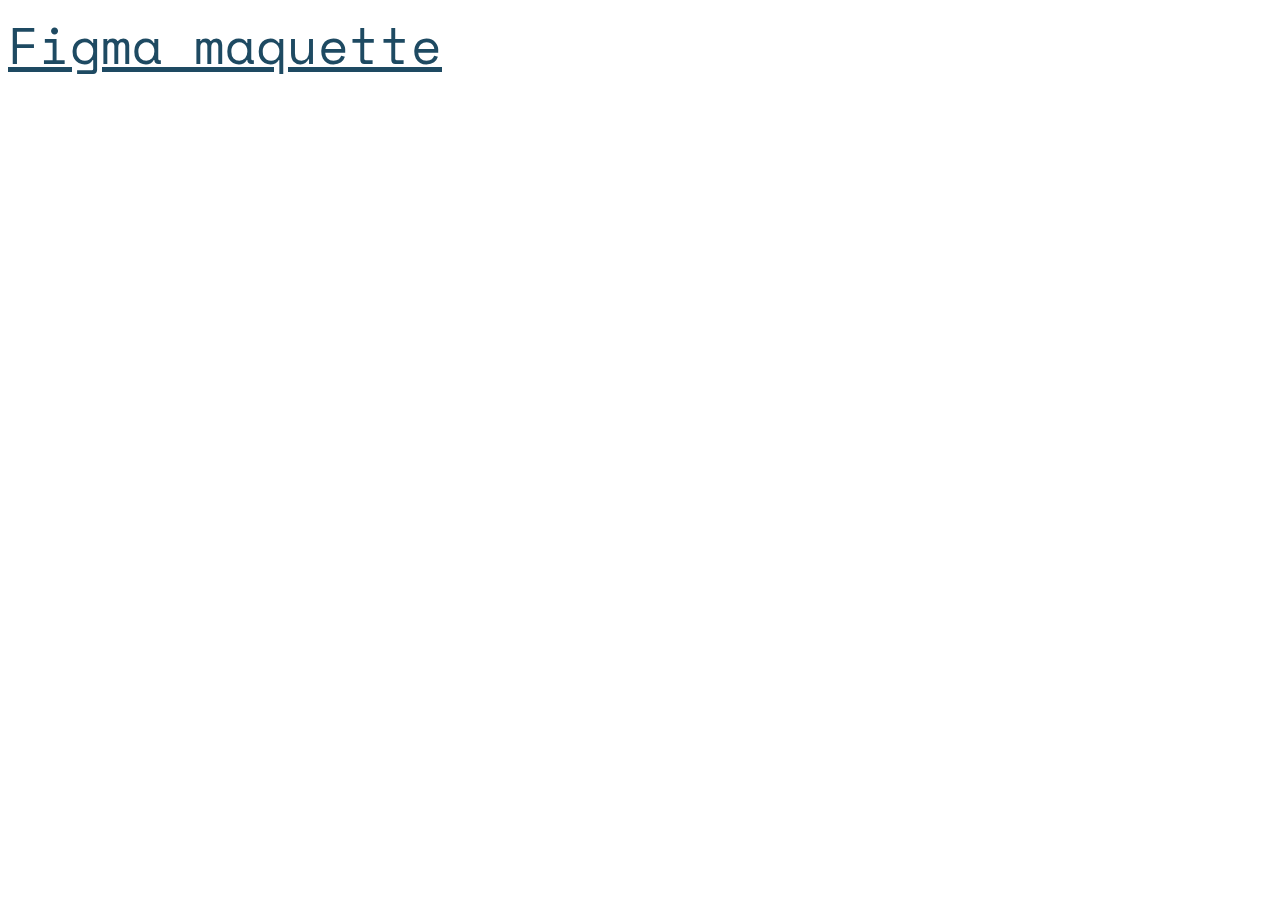
<file: parcours_boost/src/main/resources/static/index.html>
<!DOCTYPE html>
<html lang="en">
<head>
    <meta charset="UTF-8">
    <meta http-equiv="X-UA-Compatible" content="IE=edge">
    <meta name="viewport" content="width=device-width, initial-scale=1.0">
    <link rel="stylesheet" href="style.css">
    <link rel="preconnect" href="https://fonts.googleapis.com">
    <link rel="preconnect" href="https://fonts.gstatic.com" crossorigin>
    <link href="https://fonts.googleapis.com/css2?family=Space+Mono:ital,wght@0,400;0,700;1,400;1,700&display=swap" rel="stylesheet">
    <title>Figma link</title>
</head>
<body>
    <a style="font-size: 50px;" href="https://www.figma.com/design/U84DykKojJwShvOu3G3K35/Human-Booster-Maquette?node-id=0-1&t=K1BsduGBI5MnFB21-1">Figma maquette</a>
</body>
</file>
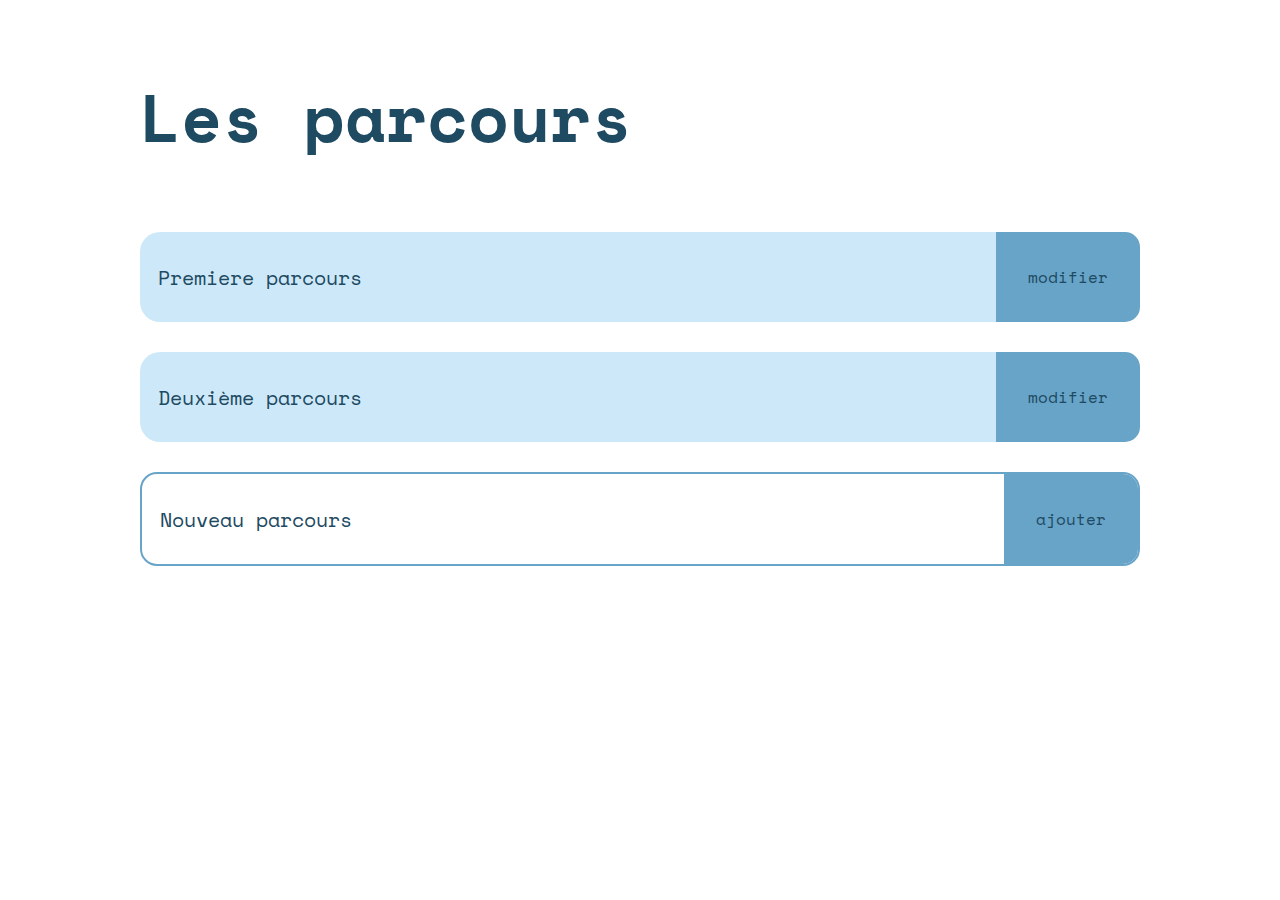
<file: parcours_boost/src/main/resources/static/Accueil.html>
<!DOCTYPE html>
<html lang="en">
<head>
    <meta charset="UTF-8">
    <meta http-equiv="X-UA-Compatible" content="IE=edge">
    <meta name="viewport" content="width=device-width, initial-scale=1.0">
    <link rel="stylesheet" href="style.css">
    <link rel="preconnect" href="https://fonts.googleapis.com">
    <link rel="preconnect" href="https://fonts.gstatic.com" crossorigin>
    <link href="https://fonts.googleapis.com/css2?family=Space+Mono:ital,wght@0,400;0,700;1,400;1,700&display=swap" rel="stylesheet">
    <title>Accueil</title>
</head>
<body>

<div class="container">
<p class="title">Les parcours<p>

    <div class="parcous_list">
        <div class="rect old"><p class="text">Premiere parcours</p><a href="positions.html" class="button">modifier</a></div>
        <div class="rect old"><p class="text">Deuxième parcours</p><a href="positions.html" class="button">modifier</a></div>
        <div class="rect new"><p class="text">Nouveau parcours</p><a href="positions.html" class="button">ajouter</a></div>
    </div>
</div>


</body>
</file>
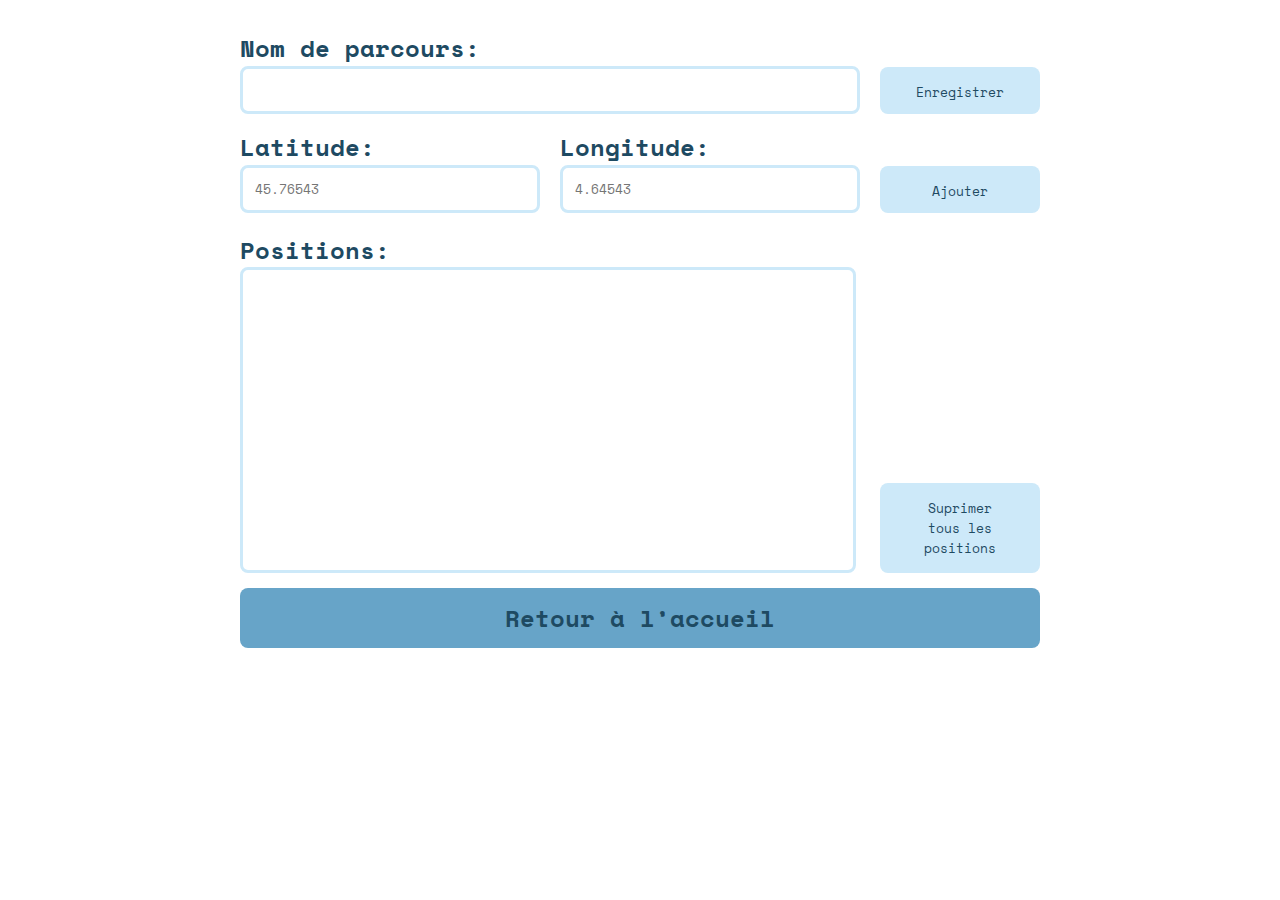
<file: parcours_boost/src/main/resources/static/Positions.html>
<!DOCTYPE html>
<html lang="en">
<head>
    <meta charset="UTF-8">
    <meta http-equiv="X-UA-Compatible" content="IE=edge">
    <meta name="viewport" content="width=device-width, initial-scale=1.0">
    <link rel="stylesheet" href="style.css">
    <link rel="preconnect" href="https://fonts.googleapis.com">
    <link rel="preconnect" href="https://fonts.gstatic.com" crossorigin>
    <link href="https://fonts.googleapis.com/css2?family=Space+Mono:ital,wght@0,400;0,700;1,400;1,700&display=swap" rel="stylesheet">
    <title>Parcours modification</title>
</head>
<body>

<form>
    <div class="name_container">
        <label class="name text_label" for="name-field">
            Nom de parcours:
            <input class="rect2" id="name-field"  />
        </label>
        <button type="submit">Enregistrer</button>
    </div>
      <div class="pos">
      <label class="position text_label" for="coord-field">
        Latitude:
        <input class="rect2" id="coord-field" placeholder="45.76543" />
      </label>
      <label class="position text_label" for="coord-field">
        Longitude:
        <input class="rect2" id="coord-field" placeholder="4.64543" />
      </label>
      <button type="submit">Ajouter</button>
    </div>
    <div class="pos-container-big">
        <div class="pos-container">
            <p class="text_label">Positions:</p>
            <div id="location" class="rect3"></div>  
        </div>
        <button type="submit" class="big button">Suprimer tous les positions</button>  
    </div>
    <a href="Accueil.html" class="button2 text_label">Retour à l’accueil </a>

</form>

</body>
</file>
<file: parcours_boost/src/main/resources/static/style.css>
*{
    font-family: "Space Mono", monospace;
    font-style: normal;
    color: #1E4A62;
}

.rect{
    width: auto;
    height: 90px;
    border-radius: 20px;
    display: flex; 
    flex-direction: row;
    justify-content:space-between;
    padding-left:18px;
}


.old{
    background-color: #CDE9F9;
}

.new{
    border-color: #67a4c8;
    border-style: solid;
    border-width: 2px;
    border-radius: 17px;
}

.container {
    width: 1000px;
    margin:0 auto;
}



.title{
        font-size: 50pt;
        font-weight :600;
}

.parcous_list{
    display: flex; 
    flex-direction: column;
    justify-content: space-between;
    gap:30px;
}

.button{

    background-color: #67a4c8;
    padding: 15px 32px;
    text-decoration: none;
    border-radius: 0px 15px 15px 0px;
    align-content: center;
}



.text{
    align-content: center;
    font-size: 20px;
}

.text_label{
    font-size: 24px;
    font-weight: 600;
}


form{
    margin:0 auto;
    width: 800px;
    display: flex;
    flex-direction:column ; 
    gap: 15px;
    margin-top: 30px;
}

.rect2{
    height: 40px;
    border: solid;
    border-radius: 8px;
    border-width: 3px;
    border-color: #CDE9F9;
    width: 100%;
}

.rect3{
    border: solid;
    align-items: center;
    border-radius: 8px;
    border-width: 3px;
    border-color: #CDE9F9;
    width: 100%;
    height: 300px;
    margin-top:-25px;
}


  .name {
    flex-grow: 2;
    min-width: 0px;
    align-self:flex-start;
  }

.name_container{
    display: flex;
    flex-direction: row;
    justify-content: space-between;
    gap:30px;
}

.pos-container{
    display: flex;
    flex-direction: column;
    margin-top: -20px;
    width: 100%;
}

.pos-container-big{
    display: flex;
    flex-direction: row;
    justify-content: space-between;
    gap:30px;
}


input{
    text-indent: 10px;
  }

.position {
    flex-grow: 2;
    flex-basis: 300px;
    min-width: 0px;
  }

.pos{
    display: flex;
    flex-direction: row;
    justify-content: space-around;
    gap:30px;

}


button, .button2, .big{
    border: #CDE9F9;
    background-color:  #CDE9F9;
    text-decoration: none;
    border-radius: 8px;
    text-align: center;
    align-content: center;
    height: 46.8px;
}

button{
    padding: 15px 0px;
    align-self: flex-end;
    cursor: pointer;
    width:160px;
    flex-shrink: 0;
}

.button2{
    background-color: #67a4c8;
    height: 60px;
}


.big{
    height: 90px;
}
</file>
